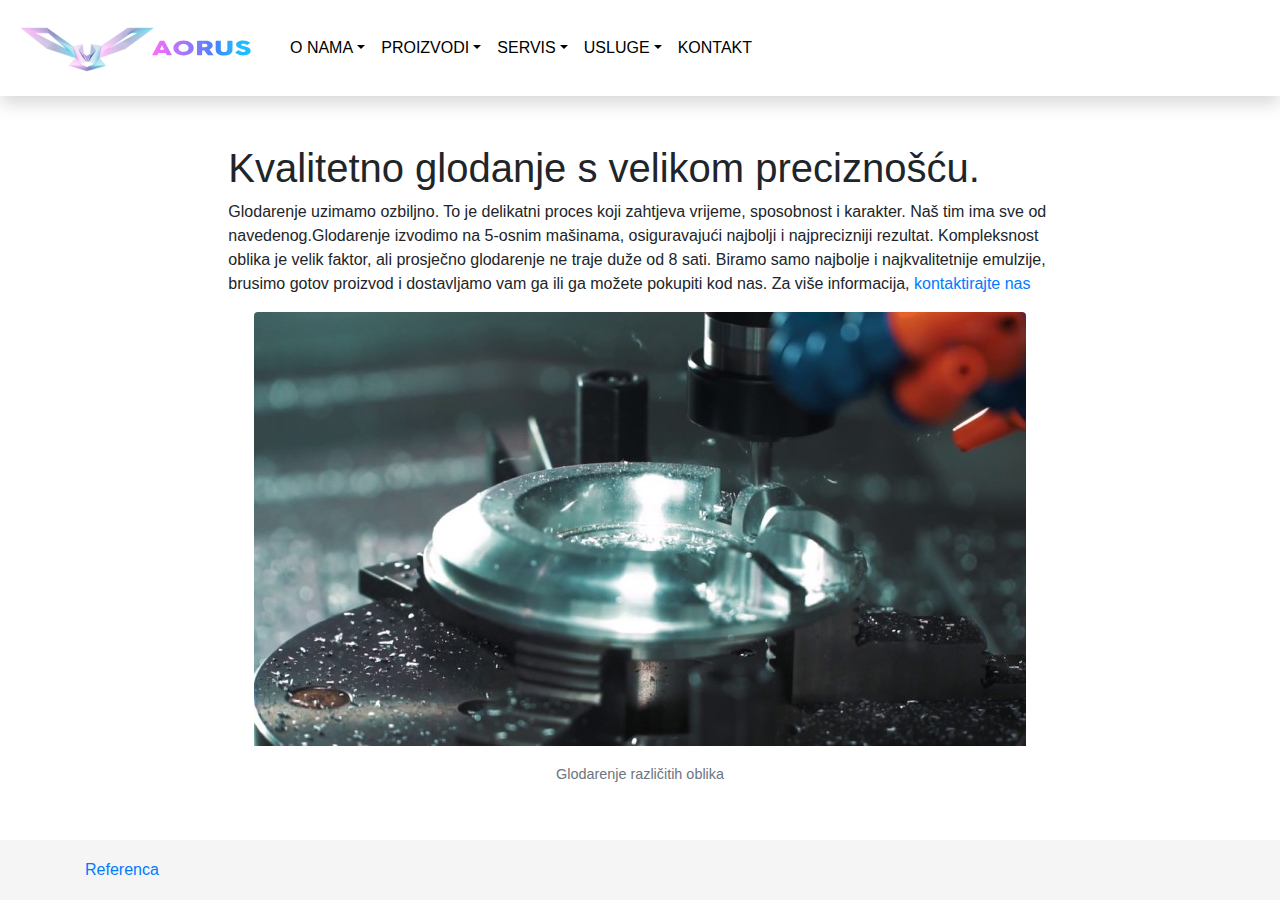
<file: cncglodarenje.html>
<!DOCTYPE html>
<html lang="en">
  <head>
    <meta charset="utf-8">
	<meta http-equiv="X-UA-Compatible" content="IE=edge">
	<meta name="viewport" content="width=device-width, initial-scale=1">
    <title>AORUS</title>
    <!-- Bootstrap -->
	<link href="css/bootstrap-4.3.1.2.css" rel="stylesheet">
	
  </head>
  <body>
  	
  		<nav class="navbar navbar-expand-md navbar-light sticky-top shadow p-3 mb-5 bg-white " >
			<button class="navbar-toggler" data-toggle="collapse" data-target = "#collapse_target">
			<span class ="navbar-toggler-icon"></span>
			</button>
    	<div class="navbar-header" id="hollapse-target">
			<a class= "navbar-brand" href="index.html"><img class="img-fluid" src="aoruslogo.svg" height="250" width ="250" ></a>
		</div>
			<div class = "collapse navbar-collapse" id="collapse_target">
			<ul class="navbar-nav mr-auto">		 	
				<li class="nav-item dropdown">
        			<a class="nav-link dropdown-toggle  " style="color:black" href="#" id="navbarDropdown0" role="button" data-toggle="dropdown" aria-haspopup="true" aria-expanded="false" >O NAMA</a>
        				<div class="dropdown-menu shadow p-3 mb-5 bg-white" aria-labelledby="navbarDropdown">
          					<a class="dropdown-item" href="povijest.html">POVIJEST</a>
          						<div class="dropdown-divider"></div>
          					<a class="dropdown-item" href="tehnologija.html">TEHNOLOGIJA</a>
        				</div>
      			</li>
				<li class="nav-item dropdown">
        			<a class="nav-link dropdown-toggle" href="#" id="navbarDropdown" role="button" data-toggle="dropdown" aria-haspopup="true"  aria-expanded="false" style="color: black">PROIZVODI</a>
        				<div class="dropdown-menu shadow p-3 mb-5 bg-white"  aria-labelledby="navbarDropdown">
          					<a class="dropdown-item " href="sarafi.html">VIJCI</a>
          						<div class="dropdown-divider"></div>
          					<a class="dropdown-item " href="matice.html">MATICE</a>
							
        				</div>
      			</li>
				
				
				
				<li class="nav-item dropdown">
        			<a class="nav-link dropdown-toggle" href="#" id="navbarDropdown2" role="button" data-toggle="dropdown" aria-haspopup="true" aria-expanded="false" style="color: black">SERVIS</a>
        				<div class="dropdown-menu shadow p-3 mb-5 bg-white"  aria-labelledby="navbarDropdown">
          					<a class="dropdown-item " href="dijagnostika.html">DIJAGNOSTIKA</a>
          						<div class="dropdown-divider"></div>
          					<a class="dropdown-item " href="zamjena.html">ZAMJENA</a>
								<div class="dropdown-divider"></div>
							<a class="dropdown-item " href="montaza.html">MONTAŽA</a>
							
        				</div>
      			</li>
				<li class="nav-item dropdown">
        			<a class="nav-link dropdown-toggle" href="#" id="navbarDropdown2" role="button" data-toggle="dropdown" aria-haspopup="true" aria-expanded="false" style="color: black">USLUGE</a>
        				<div class="dropdown-menu shadow p-3 mb-5 bg-white" aria-labelledby="navbarDropdown">
          					<a class="dropdown-item  " href="cncglodarenje.html">CNC GLODANJE</a>
          						<div class="dropdown-divider"></div>
          					<a class="dropdown-item" href="cnctokarenje.html">CNC TOKARENJE</a>													
        				</div>
      			</li>
				<li class="nav-item">
       				 <a class="nav-link" style="color:black" href="kontakt.html">KONTAKT</a>
      			</li>
			</ul>
			</div>
  		</nav>
	  <div class="container col-12 col-xl-8 col-lg-8 ">
		 
			 <h1>Kvalitetno glodanje s velikom preciznošću.</h1>
			 <p>Glodarenje uzimamo ozbiljno. To je delikatni proces koji zahtjeva vrijeme, sposobnost i karakter. Naš tim ima sve od navedenog.Glodarenje izvodimo na 5-osnim mašinama, osiguravajući najbolji i najprecizniji rezultat. Kompleksnost oblika je velik faktor, ali prosječno glodarenje ne traje duže od 8 sati. Biramo samo najbolje i najkvalitetnije emulzije, brusimo gotov proizvod i dostavljamo vam ga ili ga možete pokupiti kod nas. Za više informacija, <a href="kontakt.html"> kontaktirajte nas</a></p>
	 	
		 <figure class="figure mx-auto d-block">
		 <img class="img-fluid figure-img mx-auto d-block rounded" src="aorus_glodarenje.jpg"  style="padding-bottom: 10px"alt="Glodarenje različitih oblika">
			 <figcaption class="figure-caption text-center">Glodarenje različitih oblika</figcaption>
		 </figure>
		 </p>
		 
	 </div>
	<footer class="footer">
      <div class="container">
        <span class="text-muted"><a href="referenca.html">Referenca</a></span>
      </div>
    </footer>
	  
	
	  

	<!-- jQuery (necessary for Bootstrap's JavaScript plugins) --> 
	<script src="js/jquery-3.3.1.min.js"></script>

	<!-- Include all compiled plugins (below), or include individual files as needed -->
	<script src="js/popper.min.js"></script> 
	<script src="js/bootstrap-4.3.1.js"></script>
  </body>
</html>
</file>
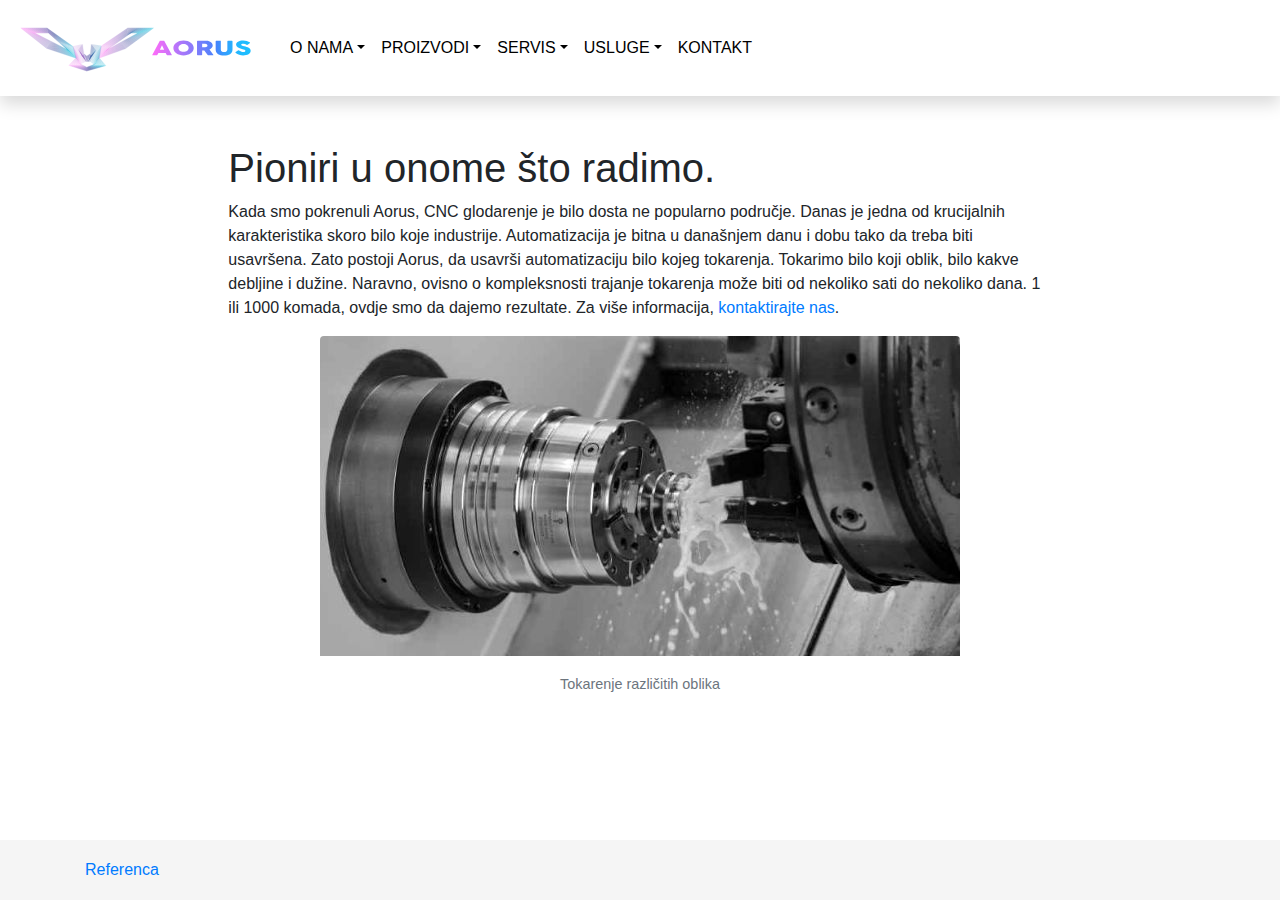
<file: cnctokarenje.html>
<!DOCTYPE html>
<html lang="en">
  <head>
    <meta charset="utf-8">
	<meta http-equiv="X-UA-Compatible" content="IE=edge">
	<meta name="viewport" content="width=device-width, initial-scale=1">
    <title>AORUS</title>
    <!-- Bootstrap -->
	<link href="css/bootstrap-4.3.1.2.css" rel="stylesheet">
	
  </head>
  <body>
  	
  		<nav class="navbar navbar-expand-md navbar-light sticky-top shadow p-3 mb-5 bg-white " >
			<button class="navbar-toggler" data-toggle="collapse" data-target = "#collapse_target">
			<span class ="navbar-toggler-icon"></span>
			</button>
    	<div class="navbar-header" id="hollapse-target">
			<a class= "navbar-brand" href="index.html"><img class="img-fluid" src="aoruslogo.svg" height="250" width ="250" ></a>
		</div>
			<div class = "collapse navbar-collapse" id="collapse_target">
			<ul class="navbar-nav mr-auto">		 	
				<li class="nav-item dropdown">
        			<a class="nav-link dropdown-toggle  " style="color:black" href="#" id="navbarDropdown0" role="button" data-toggle="dropdown" aria-haspopup="true" aria-expanded="false" >O NAMA</a>
        				<div class="dropdown-menu shadow p-3 mb-5 bg-white" aria-labelledby="navbarDropdown">
          					<a class="dropdown-item" href="povijest.html">POVIJEST</a>
          						<div class="dropdown-divider"></div>
          					<a class="dropdown-item" href="tehnologija.html">TEHNOLOGIJA</a>
        				</div>
      			</li>
				<li class="nav-item dropdown">
        			<a class="nav-link dropdown-toggle" href="#" id="navbarDropdown" role="button" data-toggle="dropdown" aria-haspopup="true"  aria-expanded="false" style="color: black">PROIZVODI</a>
        				<div class="dropdown-menu shadow p-3 mb-5 bg-white"  aria-labelledby="navbarDropdown">
          					<a class="dropdown-item " href="sarafi.html">VIJCI</a>
          						<div class="dropdown-divider"></div>
          					<a class="dropdown-item " href="matice.html">MATICE</a>
							
        				</div>
      			</li>
				
				
				
				<li class="nav-item dropdown">
        			<a class="nav-link dropdown-toggle" href="#" id="navbarDropdown2" role="button" data-toggle="dropdown" aria-haspopup="true" aria-expanded="false" style="color: black">SERVIS</a>
        				<div class="dropdown-menu shadow p-3 mb-5 bg-white"  aria-labelledby="navbarDropdown">
          					<a class="dropdown-item " href="dijagnostika.html">DIJAGNOSTIKA</a>
          						<div class="dropdown-divider"></div>
          					<a class="dropdown-item " href="zamjena.html">ZAMJENA</a>
								<div class="dropdown-divider"></div>
							<a class="dropdown-item " href="montaza.html">MONTAŽA</a>
							
        				</div>
      			</li>
				<li class="nav-item dropdown">
        			<a class="nav-link dropdown-toggle" href="#" id="navbarDropdown2" role="button" data-toggle="dropdown" aria-haspopup="true" aria-expanded="false" style="color: black">USLUGE</a>
        				<div class="dropdown-menu shadow p-3 mb-5 bg-white" aria-labelledby="navbarDropdown">
          					<a class="dropdown-item  " href="cncglodarenje.html">CNC GLODARENJE</a>
          						<div class="dropdown-divider"></div>
          					<a class="dropdown-item" href="cnctokarenje.html">CNC TOKARENJE</a>													
        				</div>
      			</li>
				<li class="nav-item">
       				 <a class="nav-link" style="color:black" href="kontakt.html">KONTAKT</a>
      			</li>
			</ul>
			</div>
  		</nav>
	  <div class="container col-12 col-xl-8 col-lg-8 ">
		 
			 <h1>Pioniri u onome što radimo.</h1>
			 <p>Kada smo pokrenuli Aorus, CNC glodarenje je bilo dosta ne popularno područje. Danas je jedna od krucijalnih karakteristika skoro bilo koje industrije. Automatizacija je bitna u današnjem danu i dobu tako da treba biti usavršena. Zato postoji Aorus, da usavrši automatizaciju bilo kojeg tokarenja. Tokarimo bilo koji oblik, bilo kakve debljine i dužine. Naravno, ovisno o kompleksnosti trajanje tokarenja može biti od nekoliko sati do nekoliko dana. 1 ili 1000 komada, ovdje smo da dajemo rezultate. Za više informacija, <a href="kontakt.html"> kontaktirajte nas</a>.</p>
	 	
		 <figure class="figure mx-auto d-block">
		 <img class="img-fluid figure-img mx-auto d-block rounded" src="aorus_tokarenje.jpg"  style="padding-bottom: 10px"alt="Tokarenje različitih oblika">
			 <figcaption class="figure-caption text-center">Tokarenje različitih oblika</figcaption>
		 </figure>
		 </p>
		 
	 </div>
	<footer class="footer">
      <div class="container">
        <span class="text-muted"><a href="referenca.html">Referenca</a></span>
      </div>
    </footer>
	  
	
	  

	<!-- jQuery (necessary for Bootstrap's JavaScript plugins) --> 
	<script src="js/jquery-3.3.1.min.js"></script>

	<!-- Include all compiled plugins (below), or include individual files as needed -->
	<script src="js/popper.min.js"></script> 
	<script src="js/bootstrap-4.3.1.js"></script>
  </body>
</html>
</file>
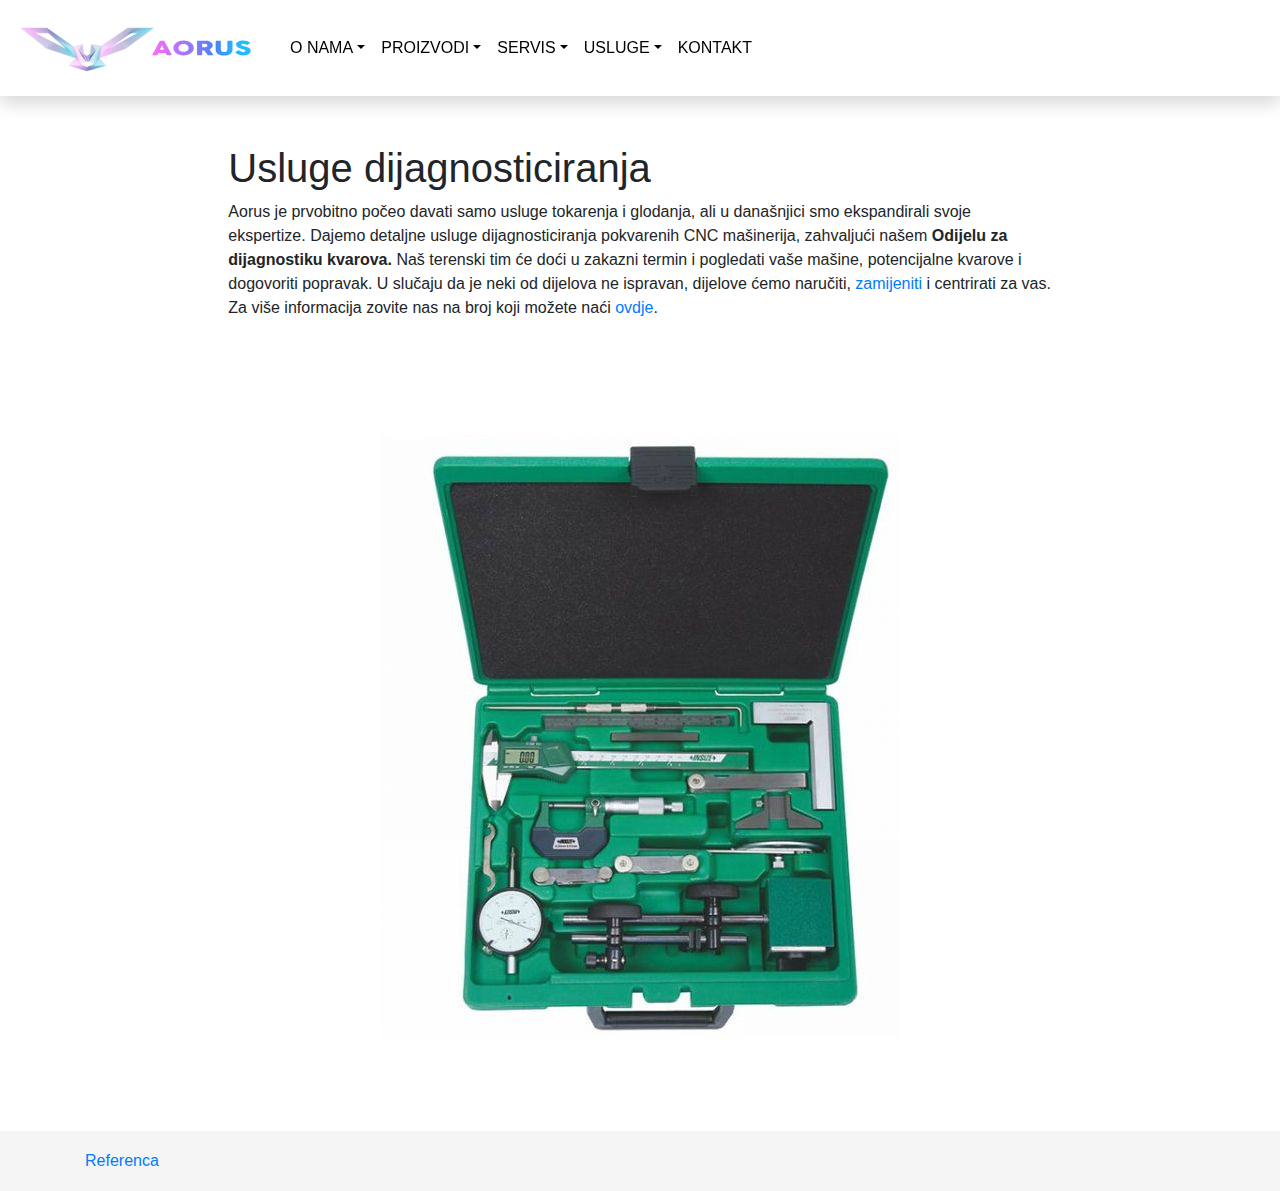
<file: dijagnostika.html>
<!DOCTYPE html>
<html lang="en">
  <head>
    <meta charset="utf-8">
	<meta http-equiv="X-UA-Compatible" content="IE=edge">
	<meta name="viewport" content="width=device-width, initial-scale=1">
    <title>AORUS</title>
    <!-- Bootstrap -->
	<link href="css/bootstrap-4.3.1.2.css" rel="stylesheet">
	
  </head>
  <body>
  	
  		<nav class="navbar navbar-expand-md navbar-light sticky-top shadow p-3 mb-5 bg-white " >
			<button class="navbar-toggler" data-toggle="collapse" data-target = "#collapse_target">
			<span class ="navbar-toggler-icon"></span>
			</button>
    	<div class="navbar-header" id="hollapse-target">
			<a class= "navbar-brand" href="index.html"><img class="img-fluid" src="aoruslogo.svg" height="250" width ="250" ></a>
		</div>
			<div class = "collapse navbar-collapse" id="collapse_target">
			<ul class="navbar-nav mr-auto">		 	
				<li class="nav-item dropdown">
        			<a class="nav-link dropdown-toggle  " style="color:black" href="#" id="navbarDropdown0" role="button" data-toggle="dropdown" aria-haspopup="true" aria-expanded="false" >O NAMA</a>
        				<div class="dropdown-menu shadow p-3 mb-5 bg-white" aria-labelledby="navbarDropdown">
          					<a class="dropdown-item" href="povijest.html">POVIJEST</a>
          						<div class="dropdown-divider"></div>
          					<a class="dropdown-item" href="tehnologija.html">TEHNOLOGIJA</a>
        				</div>
      			</li>
				<li class="nav-item dropdown">
        			<a class="nav-link dropdown-toggle" href="#" id="navbarDropdown" role="button" data-toggle="dropdown" aria-haspopup="true"  aria-expanded="false" style="color: black">PROIZVODI</a>
        				<div class="dropdown-menu shadow p-3 mb-5 bg-white"  aria-labelledby="navbarDropdown">
          					<a class="dropdown-item " href="sarafi.html">VIJCI</a>
          						<div class="dropdown-divider"></div>
          					<a class="dropdown-item " href="matice.html">MATICE</a>
							
        				</div>
      			</li>
				
				
				
				<li class="nav-item dropdown">
        			<a class="nav-link dropdown-toggle" href="#" id="navbarDropdown2" role="button" data-toggle="dropdown" aria-haspopup="true" aria-expanded="false" style="color: black">SERVIS</a>
        				<div class="dropdown-menu shadow p-3 mb-5 bg-white"  aria-labelledby="navbarDropdown">
          					<a class="dropdown-item " href="dijagnostika.html">DIJAGNOSTIKA</a>
          						<div class="dropdown-divider"></div>
          					<a class="dropdown-item " href="zamjena.html">ZAMJENA</a>
								<div class="dropdown-divider"></div>
							<a class="dropdown-item " href="montaza.html">MONTAŽA</a>
							
        				</div>
      			</li>
				<li class="nav-item dropdown">
        			<a class="nav-link dropdown-toggle" href="#" id="navbarDropdown2" role="button" data-toggle="dropdown" aria-haspopup="true" aria-expanded="false" style="color: black">USLUGE</a>
        				<div class="dropdown-menu shadow p-3 mb-5 bg-white" aria-labelledby="navbarDropdown">
          					<a class="dropdown-item  " href="cncglodarenje.html">CNC GLODANJE</a>
          						<div class="dropdown-divider"></div>
          					<a class="dropdown-item" href="cnctokarenje.html">CNC TOKARENJE</a>													
        				</div>
      			</li>
				<li class="nav-item">
       				 <a class="nav-link" style="color:black" href="kontakt.html">KONTAKT</a>
      			</li>
			</ul>
			</div>
  		</nav>
	  <div class="container col-12 col-xl-8 col-lg-8 ">
		 
			 <h1>Usluge dijagnosticiranja</h1>
			 <p>Aorus je prvobitno počeo davati samo usluge tokarenja i glodanja, ali u današnjici smo ekspandirali svoje ekspertize. Dajemo detaljne usluge dijagnosticiranja pokvarenih CNC mašinerija, zahvaljući našem <strong>Odijelu za dijagnostiku kvarova.</strong> Naš terenski tim će doći u zakazni termin i pogledati vaše mašine, potencijalne kvarove i dogovoriti popravak. U slučaju da je neki od dijelova ne ispravan, dijelove ćemo naručiti, <a href="zamjena.html">zamijeniti</a> i centrirati za vas. Za više informacija zovite nas na broj koji možete naći <a href="kontakt.html">ovdje</a>. </p>
	 	
		 <figure class="figure mx-auto d-block">
		 <img class="img-fluid figure-img mx-auto d-block rounded" src="aorus_mjerenje.jpg"  style="padding-bottom: 10px"alt="Mjerenje Emulzije">
			 <figcaption class="figure-caption text-center">Alat za mjerenje emulzije</figcaption>
		 </figure>
		 </p>
		 
	 </div>
	<footer class="footer">
      <div class="container">
        <span class="text-muted"><a href="referenca.html">Referenca</a></span>
      </div>
    </footer>
	  

	<!-- jQuery (necessary for Bootstrap's JavaScript plugins) --> 
	<script src="js/jquery-3.3.1.min.js"></script>

	<!-- Include all compiled plugins (below), or include individual files as needed -->
	<script src="js/popper.min.js"></script> 
	<script src="js/bootstrap-4.3.1.js"></script>
  </body>
</html>
</file>
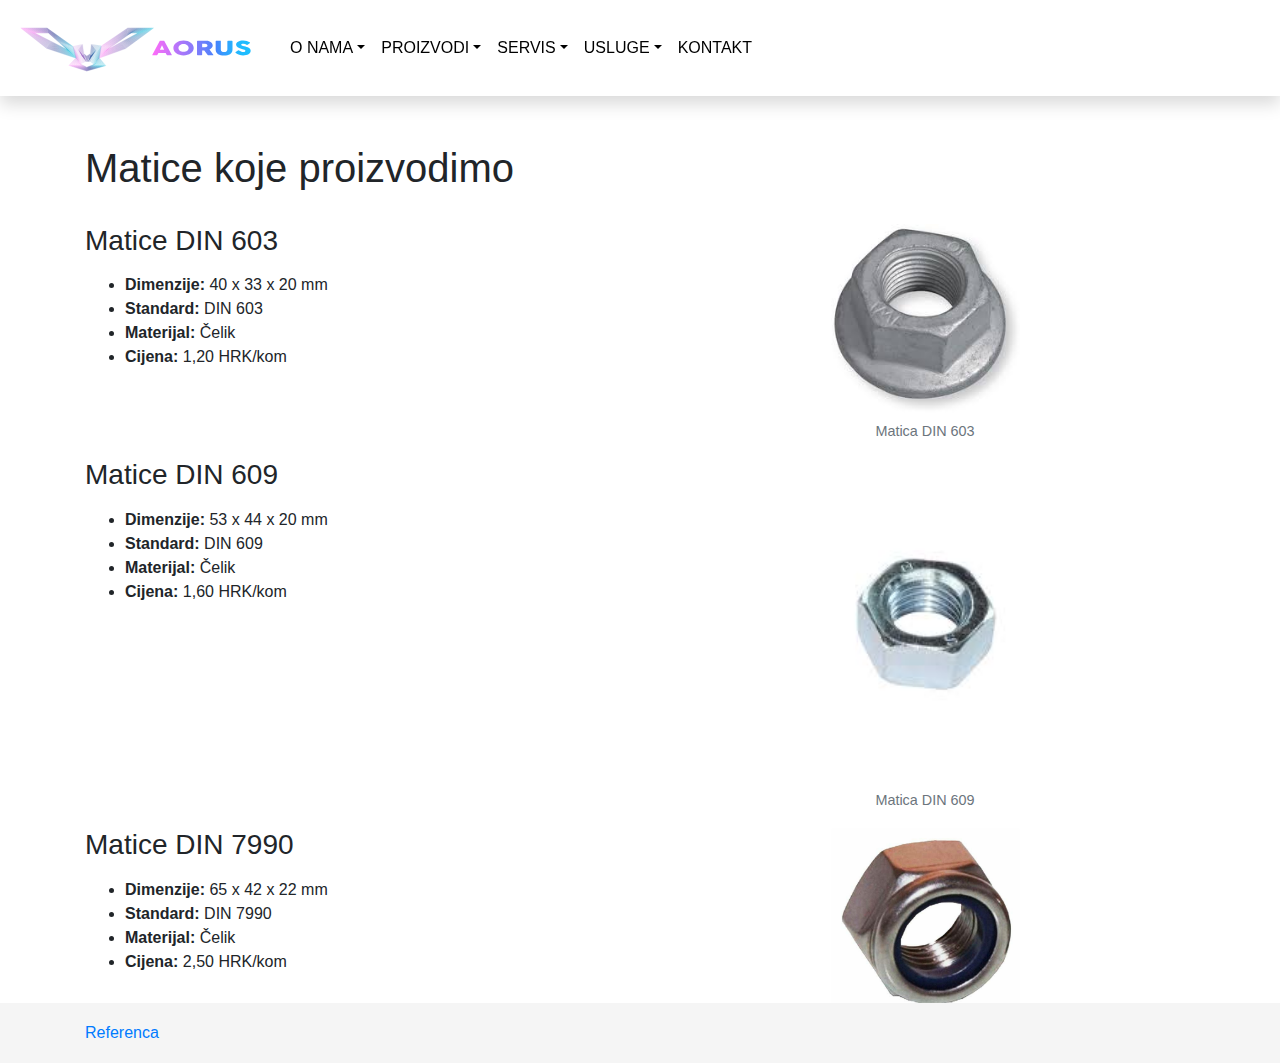
<file: matice.html>
<!DOCTYPE html>
<html lang="en">
  <head>
    <meta charset="utf-8">
	<meta http-equiv="X-UA-Compatible" content="IE=edge">
	<meta name="viewport" content="width=device-width, initial-scale=1">
    <title>AORUS</title>
    <!-- Bootstrap -->
	<link href="css/bootstrap-4.3.1.2.css" rel="stylesheet">
	
  </head>
  <body>
  	
  		<nav class="navbar navbar-expand-md navbar-light sticky-top shadow p-3 mb-5 bg-white " >
			<button class="navbar-toggler" data-toggle="collapse" data-target = "#collapse_target">
			<span class ="navbar-toggler-icon"></span>
			</button>
    	<div class="navbar-header" id="hollapse-target">
			<a class= "navbar-brand" href="index.html"><img class="img-fluid" src="aoruslogo.svg" height="250" width ="250" ></a>
		</div>
			<div class = "collapse navbar-collapse" id="collapse_target">
			<ul class="navbar-nav mr-auto">		 	
				<li class="nav-item dropdown">
        			<a class="nav-link dropdown-toggle  " style="color:black" href="#" id="navbarDropdown0" role="button" data-toggle="dropdown" aria-haspopup="true" aria-expanded="false" >O NAMA</a>
        				<div class="dropdown-menu shadow p-3 mb-5 bg-white" aria-labelledby="navbarDropdown">
          					<a class="dropdown-item" href="povijest.html">POVIJEST</a>
          						<div class="dropdown-divider"></div>
          					<a class="dropdown-item" href="tehnologija.html">TEHNOLOGIJA</a>
        				</div>
      			</li>
				<li class="nav-item dropdown">
        			<a class="nav-link dropdown-toggle" href="#" id="navbarDropdown" role="button" data-toggle="dropdown" aria-haspopup="true"  aria-expanded="false" style="color: black">PROIZVODI</a>
        				<div class="dropdown-menu shadow p-3 mb-5 bg-white"  aria-labelledby="navbarDropdown">
          					<a class="dropdown-item " href="sarafi.html">VIJCI</a>
          						<div class="dropdown-divider"></div>
          					<a class="dropdown-item " href="matice.html">MATICE</a>
							
        				</div>
      			</li>
				
				
				
				<li class="nav-item dropdown">
        			<a class="nav-link dropdown-toggle" href="#" id="navbarDropdown2" role="button" data-toggle="dropdown" aria-haspopup="true" aria-expanded="false" style="color: black">SERVIS</a>
        				<div class="dropdown-menu shadow p-3 mb-5 bg-white"  aria-labelledby="navbarDropdown">
          					<a class="dropdown-item " href="dijagnostika.html">DIJAGNOSTIKA</a>
          						<div class="dropdown-divider"></div>
          					<a class="dropdown-item " href="zamjena.html">ZAMJENA</a>
								<div class="dropdown-divider"></div>
							<a class="dropdown-item " href="montaza.html">MONTAŽA</a>
							
        				</div>
      			</li>
				<li class="nav-item dropdown">
        			<a class="nav-link dropdown-toggle" href="#" id="navbarDropdown2" role="button" data-toggle="dropdown" aria-haspopup="true" aria-expanded="false" style="color: black">USLUGE</a>
        				<div class="dropdown-menu shadow p-3 mb-5 bg-white" aria-labelledby="navbarDropdown">
          					<a class="dropdown-item  " href="cncglodarenje.html">CNC GLODANJE</a>
          						<div class="dropdown-divider"></div>
          					<a class="dropdown-item" href="cnctokarenje.html">CNC TOKARENJE</a>													
        				</div>
      			</li>
				<li class="nav-item">
       				 <a class="nav-link" style="color:black" href="kontakt.html">KONTAKT</a>
      			</li>
			</ul>
			</div>
  		</nav>	
	  <div class="container-md ">
		<div class="container"><h1>Matice koje proizvodimo</h1><br></div>
		<div class="container">
			<div class="row">
			<div class="col-8 col-xl-6 col-lg-6">
				<h3>Matice DIN 603</h3>
				<p><ul>
				<li><strong>Dimenzije:</strong> 40 x 33 x 20 mm </li>
				<li><strong>Standard:</strong> DIN 603</li>
				<li><strong>Materijal:</strong> Čelik</li>
				<li><strong>Cijena:</strong> 1,20 HRK/kom</li>
				</ul></p>
				</div>
			<div class="col-4 col-xl-6 col-lg-6">
				<figure class="figure mx-auto d-block">
		 <img class="img-fluid figure-img mx-auto d-block rounded" style="width:35%" src="aorus_matica_din_603.jpg"  style="padding-bottom: 10px"alt="5-osna mašina">
	     <figcaption class="figure-caption text-center">Matica DIN 603</figcaption></div>
			
			</div>
		</div>
			
			<div class="container">
			<div class="row">
			<div class="col-8 col-xl-6 col-lg-6">
				<h3>Matice DIN 609</h3>
				<p><ul>
				<li><strong>Dimenzije:</strong> 53 x 44 x 20 mm </li>
				<li><strong>Standard:</strong> DIN 609</li>
				<li><strong>Materijal:</strong> Čelik</li>
				<li><strong>Cijena:</strong> 1,60 HRK/kom</li>
				</ul></p>
				</div>
			<div class="col-4 col-xl-6 col-lg-6">
				<figure class="figure mx-auto d-block">
		 <img class="img-fluid figure-img mx-auto d-block rounded" src="aorus_matica_din_609.jpg" style="width:60%" style="padding-bottom: 10px"alt="5-osna mašina">
	     <figcaption class="figure-caption text-center">Matica DIN 609</figcaption></div>
			
			</div>
		</div>
			<div class="container">
			<div class="row">
			<div class="col-8 col-xl-6 col-lg-6">
				<h3>Matice DIN 7990</h3>
				<p><ul>
				<li><strong>Dimenzije:</strong> 65 x 42 x 22 mm </li>
				<li><strong>Standard:</strong> DIN 7990</li>
				<li><strong>Materijal:</strong> Čelik</li>
				<li><strong>Cijena:</strong> 2,50 HRK/kom</li>
				</ul></p>
				</div>
			<div class="col-4 col-xl-6 col-lg-6">
				<figure class="figure mx-auto d-block">
		 <img class="img-fluid figure-img mx-auto d-block rounded" src="aorus_matica_din_7990.jpg" style="width:35%" style="padding-bottom: 10px"alt="Emulzija">
	     <figcaption class="figure-caption text-center">Matica DIN 7990</figcaption></div>
			
			</div>
		</div>
		</div>
	
	  <footer class="footer">
      <div class="container">
        <span class="text-muted"><a href="referenca.html">Referenca</a></span>
      </div>
    </footer>
	  

	<!-- jQuery (necessary for Bootstrap's JavaScript plugins) --> 
	<script src="js/jquery-3.3.1.min.js"></script>

	<!-- Include all compiled plugins (below), or include individual files as needed -->
	<script src="js/popper.min.js"></script> 
	<script src="js/bootstrap-4.3.1.js"></script>
  </body>
</html>
</file>
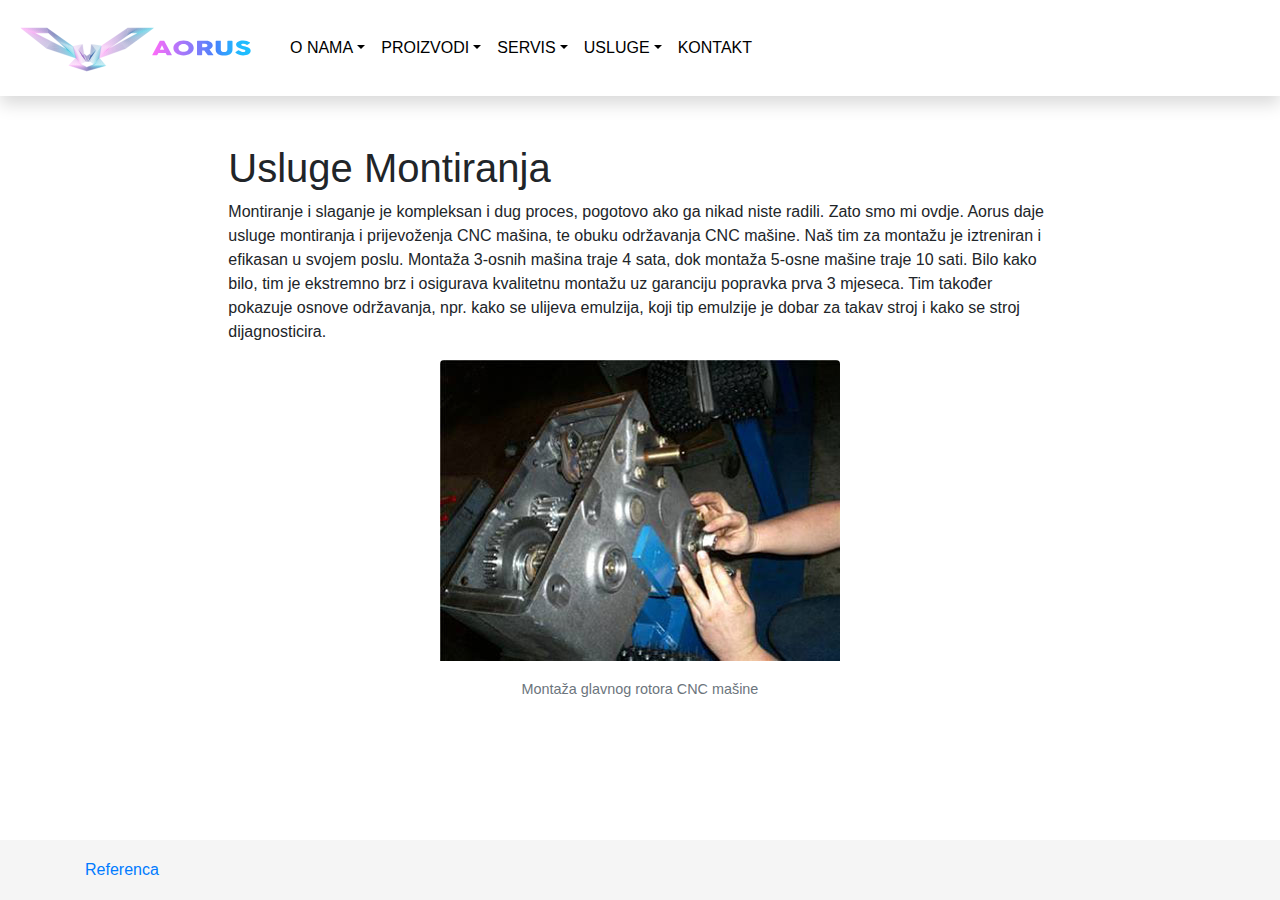
<file: montaza.html>
<!DOCTYPE html>
<html lang="en">
  <head>
    <meta charset="utf-8">
	<meta http-equiv="X-UA-Compatible" content="IE=edge">
	<meta name="viewport" content="width=device-width, initial-scale=1">
    <title>AORUS</title>
    <!-- Bootstrap -->
	<link href="css/bootstrap-4.3.1.2.css" rel="stylesheet">
	
  </head>
  <body>
  	
  		<nav class="navbar navbar-expand-md navbar-light sticky-top shadow p-3 mb-5 bg-white " >
			<button class="navbar-toggler" data-toggle="collapse" data-target = "#collapse_target">
			<span class ="navbar-toggler-icon"></span>
			</button>
    	<div class="navbar-header" id="hollapse-target">
			<a class= "navbar-brand" href="index.html"><img class="img-fluid" src="aoruslogo.svg" height="250" width ="250" ></a>
		</div>
			<div class = "collapse navbar-collapse" id="collapse_target">
			<ul class="navbar-nav mr-auto">		 	
				<li class="nav-item dropdown">
        			<a class="nav-link dropdown-toggle  " style="color:black" href="#" id="navbarDropdown0" role="button" data-toggle="dropdown" aria-haspopup="true" aria-expanded="false" >O NAMA</a>
        				<div class="dropdown-menu shadow p-3 mb-5 bg-white" aria-labelledby="navbarDropdown">
          					<a class="dropdown-item" href="povijest.html">POVIJEST</a>
          						<div class="dropdown-divider"></div>
          					<a class="dropdown-item" href="tehnologija.html">TEHNOLOGIJA</a>
        				</div>
      			</li>
				<li class="nav-item dropdown">
        			<a class="nav-link dropdown-toggle" href="#" id="navbarDropdown" role="button" data-toggle="dropdown" aria-haspopup="true"  aria-expanded="false" style="color: black">PROIZVODI</a>
        				<div class="dropdown-menu shadow p-3 mb-5 bg-white"  aria-labelledby="navbarDropdown">
          					<a class="dropdown-item " href="sarafi.html">VIJCI</a>
          						<div class="dropdown-divider"></div>
          					<a class="dropdown-item " href="matice.html">MATICE</a>
							
        				</div>
      			</li>
				
				
				
				<li class="nav-item dropdown">
        			<a class="nav-link dropdown-toggle" href="#" id="navbarDropdown2" role="button" data-toggle="dropdown" aria-haspopup="true" aria-expanded="false" style="color: black">SERVIS</a>
        				<div class="dropdown-menu shadow p-3 mb-5 bg-white"  aria-labelledby="navbarDropdown">
          					<a class="dropdown-item " href="dijagnostika.html">DIJAGNOSTIKA</a>
          						<div class="dropdown-divider"></div>
          					<a class="dropdown-item " href="zamjena.html">ZAMJENA</a>
								<div class="dropdown-divider"></div>
							<a class="dropdown-item " href="montaza.html">MONTAŽA</a>
							
        				</div>
      			</li>
				<li class="nav-item dropdown">
        			<a class="nav-link dropdown-toggle" href="#" id="navbarDropdown2" role="button" data-toggle="dropdown" aria-haspopup="true" aria-expanded="false" style="color: black">USLUGE</a>
        				<div class="dropdown-menu shadow p-3 mb-5 bg-white" aria-labelledby="navbarDropdown">
          					<a class="dropdown-item  " href="cncglodarenje.html">CNC GLODANJE</a>
          						<div class="dropdown-divider"></div>
          					<a class="dropdown-item" href="cnctokarenje.html">CNC TOKARENJE</a>													
        				</div>
      			</li>
				<li class="nav-item">
       				 <a class="nav-link" style="color:black" href="kontakt.html">KONTAKT</a>
      			</li>
			</ul>
			</div>
  		</nav>
	  <div class="container col-12 col-xl-8 col-lg-8 ">
		 
			 <h1>Usluge Montiranja</h1>
			 <p>Montiranje i slaganje je kompleksan i dug proces, pogotovo ako ga nikad niste radili. Zato smo mi ovdje. Aorus daje usluge montiranja i prijevoženja CNC mašina, te obuku održavanja CNC mašine. Naš tim za montažu je iztreniran i efikasan u svojem poslu. Montaža 3-osnih mašina traje 4 sata, dok  montaža 5-osne mašine traje 10 sati. Bilo kako bilo, tim je ekstremno brz i osigurava kvalitetnu montažu uz garanciju popravka prva 3 mjeseca. Tim također pokazuje osnove održavanja, npr. kako se ulijeva emulzija, koji tip emulzije je dobar za takav stroj i kako se stroj dijagnosticira. </p>
	 	
		 <figure class="figure mx-auto d-block">
		 <img class="img-fluid figure-img mx-auto d-block rounded" src="aorus_montaža.jpg"  style="padding-bottom: 10px"alt="Montaža ">
			 <figcaption class="figure-caption text-center">Montaža glavnog rotora CNC mašine</figcaption>
		 </figure>
		 </p>
		 
	 </div>
	<footer class="footer">
      <div class="container">
        <span class="text-muted"><a href="referenca.html">Referenca</a></span>
      </div>
    </footer>
	  
	  

	<!-- jQuery (necessary for Bootstrap's JavaScript plugins) --> 
	<script src="js/jquery-3.3.1.min.js"></script>

	<!-- Include all compiled plugins (below), or include individual files as needed -->
	<script src="js/popper.min.js"></script> 
	<script src="js/bootstrap-4.3.1.js"></script>
  </body>
</html>
</file>
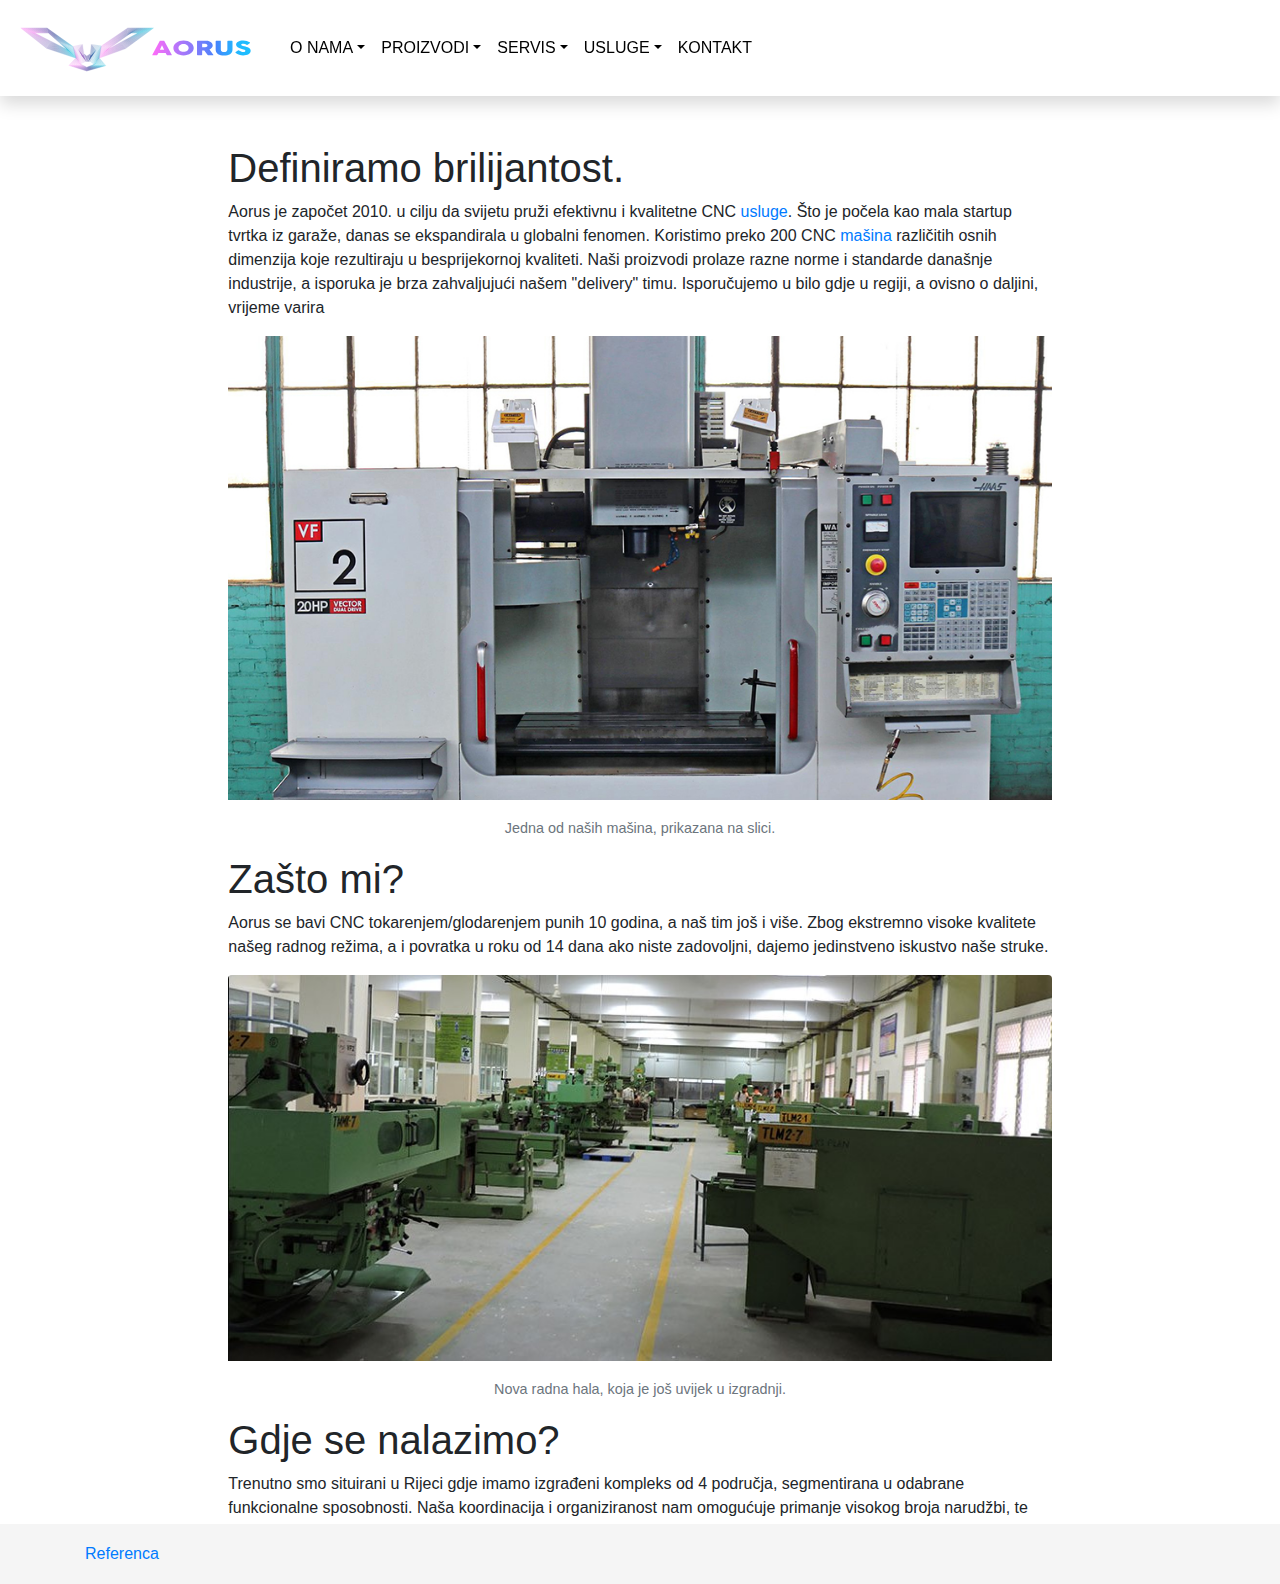
<file: povijest.html>
<!DOCTYPE html>
<html lang="en">
  <head>
    <meta charset="utf-8">
	<meta http-equiv="X-UA-Compatible" content="IE=edge">
	<meta name="viewport" content="width=device-width, initial-scale=1">
    <title>AORUS</title>
    <!-- Bootstrap -->
	<link href="css/bootstrap-4.3.1.2.css" rel="stylesheet">
	
  </head>
  <body>
  	
  		<nav class="navbar navbar-expand-md navbar-light sticky-top shadow p-3 mb-5 bg-white " >
			<button class="navbar-toggler" data-toggle="collapse" data-target = "#collapse_target">
			<span class ="navbar-toggler-icon"></span>
			</button>
    	<div class="navbar-header" id="hollapse-target">
			<a class= "navbar-brand" href="index.html"><img class="img-fluid" src="aoruslogo.svg" height="250" width ="250" ></a>
		</div>
			<div class = "collapse navbar-collapse" id="collapse_target">
			<ul class="navbar-nav mr-auto">		 	
				<li class="nav-item dropdown">
        			<a class="nav-link dropdown-toggle  " style="color:black" href="#" id="navbarDropdown0" role="button" data-toggle="dropdown" aria-haspopup="true" aria-expanded="false" >O NAMA</a>
        				<div class="dropdown-menu shadow p-3 mb-5 bg-white" aria-labelledby="navbarDropdown">
          					<a class="dropdown-item" href="povijest.html">POVIJEST</a>
          						<div class="dropdown-divider"></div>
          					<a class="dropdown-item" href="tehnologija.html">TEHNOLOGIJA</a>
        				</div>
      			</li>
				<li class="nav-item dropdown">
        			<a class="nav-link dropdown-toggle" href="#" id="navbarDropdown" role="button" data-toggle="dropdown" aria-haspopup="true"  aria-expanded="false" style="color: black">PROIZVODI</a>
        				<div class="dropdown-menu shadow p-3 mb-5 bg-white"  aria-labelledby="navbarDropdown">
          					<a class="dropdown-item " href="sarafi.html">VIJCI</a>
          						<div class="dropdown-divider"></div>
          					<a class="dropdown-item " href="matice.html">MATICE</a>
							
        				</div>
      			</li>
				
				
				
				<li class="nav-item dropdown">
        			<a class="nav-link dropdown-toggle" href="#" id="navbarDropdown2" role="button" data-toggle="dropdown" aria-haspopup="true" aria-expanded="false" style="color: black">SERVIS</a>
        				<div class="dropdown-menu shadow p-3 mb-5 bg-white"  aria-labelledby="navbarDropdown">
          					<a class="dropdown-item " href="dijagnostika.html">DIJAGNOSTIKA</a>
          						<div class="dropdown-divider"></div>
          					<a class="dropdown-item " href="zamjena.html">ZAMJENA</a>
								<div class="dropdown-divider"></div>
							<a class="dropdown-item " href="montaza.html">MONTAŽA</a>
							
        				</div>
      			</li>
				<li class="nav-item dropdown">
        			<a class="nav-link dropdown-toggle" href="#" id="navbarDropdown2" role="button" data-toggle="dropdown" aria-haspopup="true" aria-expanded="false" style="color: black">USLUGE</a>
        				<div class="dropdown-menu shadow p-3 mb-5 bg-white" aria-labelledby="navbarDropdown">
          					<a class="dropdown-item  " href="cncglodarenje.html">CNC GLODANJE</a>
          						<div class="dropdown-divider"></div>
          					<a class="dropdown-item" href="cnctokarenje.html">CNC TOKARENJE</a>													
        				</div>
      			</li>
				<li class="nav-item">
       				 <a class="nav-link" style="color:black" href="kontakt.html">KONTAKT</a>
      			</li>
			</ul>
			</div>
  		</nav>
	  
	 <div class="container col-12 col-xl-8 col-lg-8 ">
		 
			 <h1>Definiramo brilijantost.</h1>
			 <p>Aorus je započet 2010. u cilju da svijetu pruži efektivnu i kvalitetne CNC <a href="cncglodarenje.html">usluge</a>. Što je počela kao mala startup tvrtka iz garaže, danas se ekspandirala u globalni fenomen. Koristimo preko 200 CNC <a href="tehnologija.html">mašina</a> različitih osnih dimenzija koje rezultiraju u besprijekornoj kvaliteti. Naši proizvodi prolaze razne norme i standarde današnje industrije, a isporuka je brza zahvaljujući našem "delivery" timu. Isporučujemo u bilo gdje u regiji, a ovisno o daljini, vrijeme varira  </p>
	 	
		 <figure class="figure mx-auto d-block">
		 <img class="img-fluid figure-img mx-auto d-block rounded" src="cncvertical.jpg"  style="padding-bottom: 10px"alt="Jedna od naših mašina">
			 <figcaption class="figure-caption text-center">Jedna od naših mašina, prikazana na slici.</figcaption>
		 </figure>
		 <h1>Zašto mi?</h1>
		 <p>Aorus se bavi CNC tokarenjem/glodarenjem punih 10 godina, a naš tim još i više. Zbog ekstremno visoke kvalitete našeg radnog režima, a i povratka u roku od 14 dana ako niste zadovoljni, dajemo jedinstveno iskustvo naše struke. </p>
		 <figure class="figure mx-auto d-block">
		 <img class="img-fluid figure-img mx-auto d-block rounded" src="aorus_hala.jpg"  style="padding-bottom: 10px"alt="Jedna od naših hala">
	     <figcaption class="figure-caption text-center">Nova radna hala, koja je još uvijek u izgradnji.</figcaption>
		 </figure>
		 <h1>Gdje se nalazimo?</h1>
		 <p>Trenutno smo situirani u Rijeci gdje imamo izgrađeni kompleks od 4 područja, segmentirana u odabrane funkcionalne sposobnosti. Naša koordinacija i organiziranost nam omogućuje primanje visokog broja narudžbi, te prosječno vrijeme izvršavanja narudžbe iznosi oko 12 do 18 sati, međutim to varira o kompleksnosti narudžbe. Za više informacija odite pod <a href="kontakt.html">kontakt</a> </p>
		 
	 </div>
	  <footer class="footer">
      <div class="container">
        <span class="text-muted"><a href="referenca.html">Referenca</a></span>
      </div>
    </footer>
	  
		  
	
	  

	<!-- jQuery (necessary for Bootstrap's JavaScript plugins) --> 
	<script src="js/jquery-3.3.1.min.js"></script>

	<!-- Include all compiled plugins (below), or include individual files as needed -->
	<script src="js/popper.min.js"></script> 
	<script src="js/bootstrap-4.3.1.js"></script>
  </body>
</html>
</file>
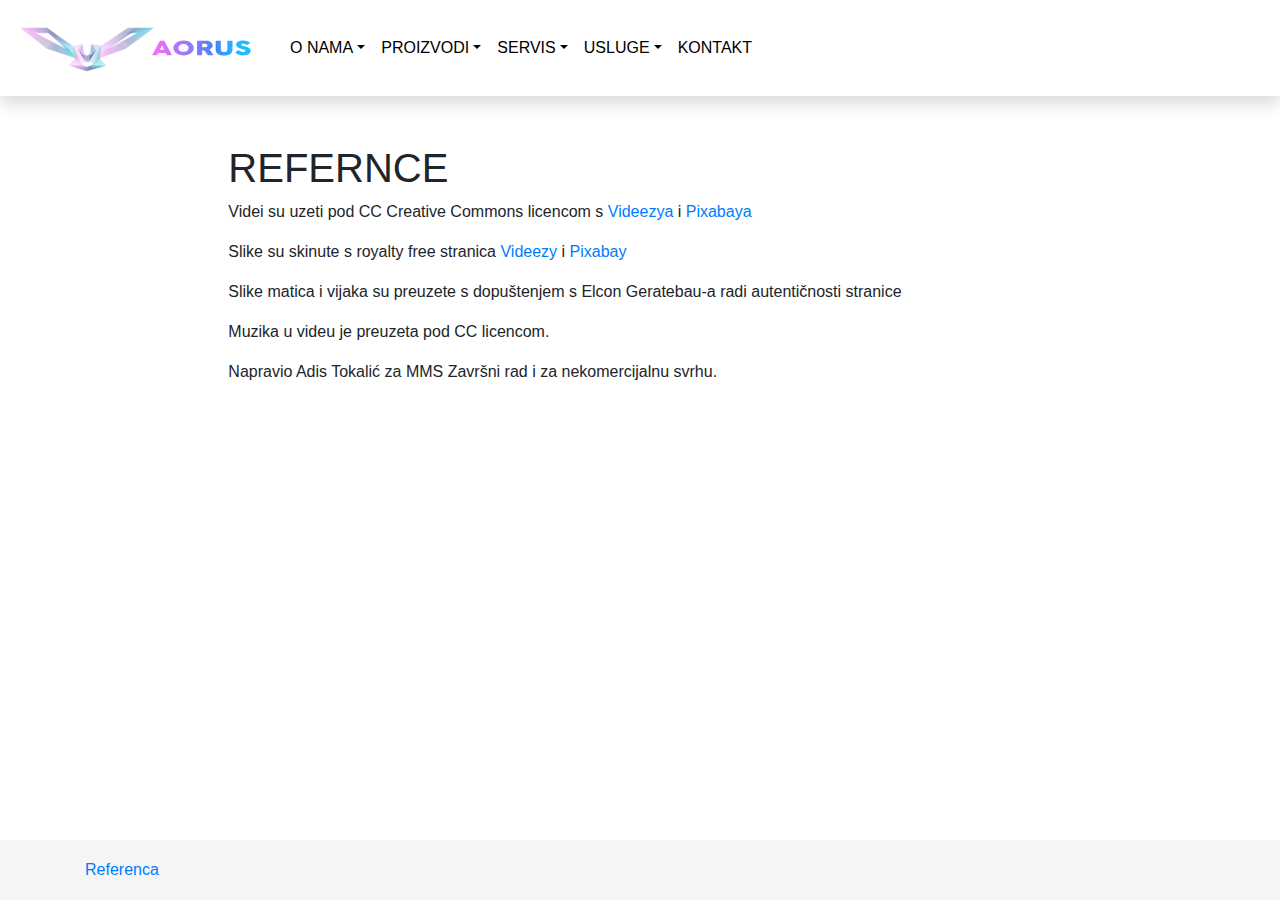
<file: referenca.html>
<!DOCTYPE html>
<html lang="en">
  <head>
    <meta charset="utf-8">
	<meta http-equiv="X-UA-Compatible" content="IE=edge">
	<meta name="viewport" content="width=device-width, initial-scale=1">
    <title>AORUS</title>
    <!-- Bootstrap -->
	<link href="css/bootstrap-4.3.1.2.css" rel="stylesheet">
	
  </head>
  <body>
  	
  		<nav class="navbar navbar-expand-md navbar-light sticky-top shadow p-3 mb-5 bg-white " >
			<button class="navbar-toggler" data-toggle="collapse" data-target = "#collapse_target">
			<span class ="navbar-toggler-icon"></span>
			</button>
    	<div class="navbar-header" id="hollapse-target">
			<a class= "navbar-brand" href="index.html"><img class="img-fluid" src="aoruslogo.svg" height="250" width ="250" ></a>
		</div>
			<div class = "collapse navbar-collapse" id="collapse_target">
			<ul class="navbar-nav mr-auto">		 	
				<li class="nav-item dropdown">
        			<a class="nav-link dropdown-toggle  " style="color:black" href="#" id="navbarDropdown0" role="button" data-toggle="dropdown" aria-haspopup="true" aria-expanded="false" >O NAMA</a>
        				<div class="dropdown-menu shadow p-3 mb-5 bg-white" aria-labelledby="navbarDropdown">
          					<a class="dropdown-item" href="povijest.html">POVIJEST</a>
          						<div class="dropdown-divider"></div>
          					<a class="dropdown-item" href="tehnologija.html">TEHNOLOGIJA</a>
        				</div>
      			</li>
				<li class="nav-item dropdown">
        			<a class="nav-link dropdown-toggle" href="#" id="navbarDropdown" role="button" data-toggle="dropdown" aria-haspopup="true"  aria-expanded="false" style="color: black">PROIZVODI</a>
        				<div class="dropdown-menu shadow p-3 mb-5 bg-white"  aria-labelledby="navbarDropdown">
          					<a class="dropdown-item " href="sarafi.html">VIJCI</a>
          						<div class="dropdown-divider"></div>
          					<a class="dropdown-item " href="matice.html">MATICE</a>
							
        				</div>
      			</li>
				
				
				
				<li class="nav-item dropdown">
        			<a class="nav-link dropdown-toggle" href="#" id="navbarDropdown2" role="button" data-toggle="dropdown" aria-haspopup="true" aria-expanded="false" style="color: black">SERVIS</a>
        				<div class="dropdown-menu shadow p-3 mb-5 bg-white"  aria-labelledby="navbarDropdown">
          					<a class="dropdown-item " href="dijagnostika.html">DIJAGNOSTIKA</a>
          						<div class="dropdown-divider"></div>
          					<a class="dropdown-item " href="zamjena.html">ZAMJENA</a>
								<div class="dropdown-divider"></div>
							<a class="dropdown-item " href="montaza.html">MONTAŽA</a>
							
        				</div>
      			</li>
				<li class="nav-item dropdown">
        			<a class="nav-link dropdown-toggle" href="#" id="navbarDropdown2" role="button" data-toggle="dropdown" aria-haspopup="true" aria-expanded="false" style="color: black">USLUGE</a>
        				<div class="dropdown-menu shadow p-3 mb-5 bg-white" aria-labelledby="navbarDropdown">
          					<a class="dropdown-item  " href="cncglodarenje.html">CNC GLODANJE</a>
          						<div class="dropdown-divider"></div>
          					<a class="dropdown-item" href="cnctokarenje.html">CNC TOKARENJE</a>													
        				</div>
      			</li>
				<li class="nav-item">
       				 <a class="nav-link" style="color:black" href="kontakt.html">KONTAKT</a>
      			</li>
			</ul>
			</div>
  		</nav>
	  <div class="container col-12 col-xl-8 col-lg-8 ">
		 
			 <h1>REFERNCE</h1>
		  <p>Videi su uzeti pod CC Creative Commons licencom s <a href="http:/www.videezy.com">Videezya</a> i<a href="http:/www.pixabay.com"> Pixabaya</a></p>
		  
		<p>Slike su skinute s royalty free stranica <a href="http:/www.videezy.com">Videezy</a> i <a href="http:/www.pixabay.com">Pixabay</a></p>
		<p>Slike matica i vijaka su preuzete s dopuštenjem s Elcon Geratebau-a radi autentičnosti stranice</p>
		<p>Muzika u videu je preuzeta pod CC licencom.</p>
		  
		 <p>Napravio Adis Tokalić za MMS Završni rad i  za nekomercijalnu svrhu.</p>
		 
	 </div>
	 <footer class="footer">
      <div class="container">
        <span class="text-muted"><a href="referenca.html">Referenca</a></span>
      </div>
    </footer>
	  

	<!-- jQuery (necessary for Bootstrap's JavaScript plugins) --> 
	<script src="js/jquery-3.3.1.min.js"></script>

	<!-- Include all compiled plugins (below), or include individual files as needed -->
	<script src="js/popper.min.js"></script> 
	<script src="js/bootstrap-4.3.1.js"></script>
  </body>
</html>
</file>
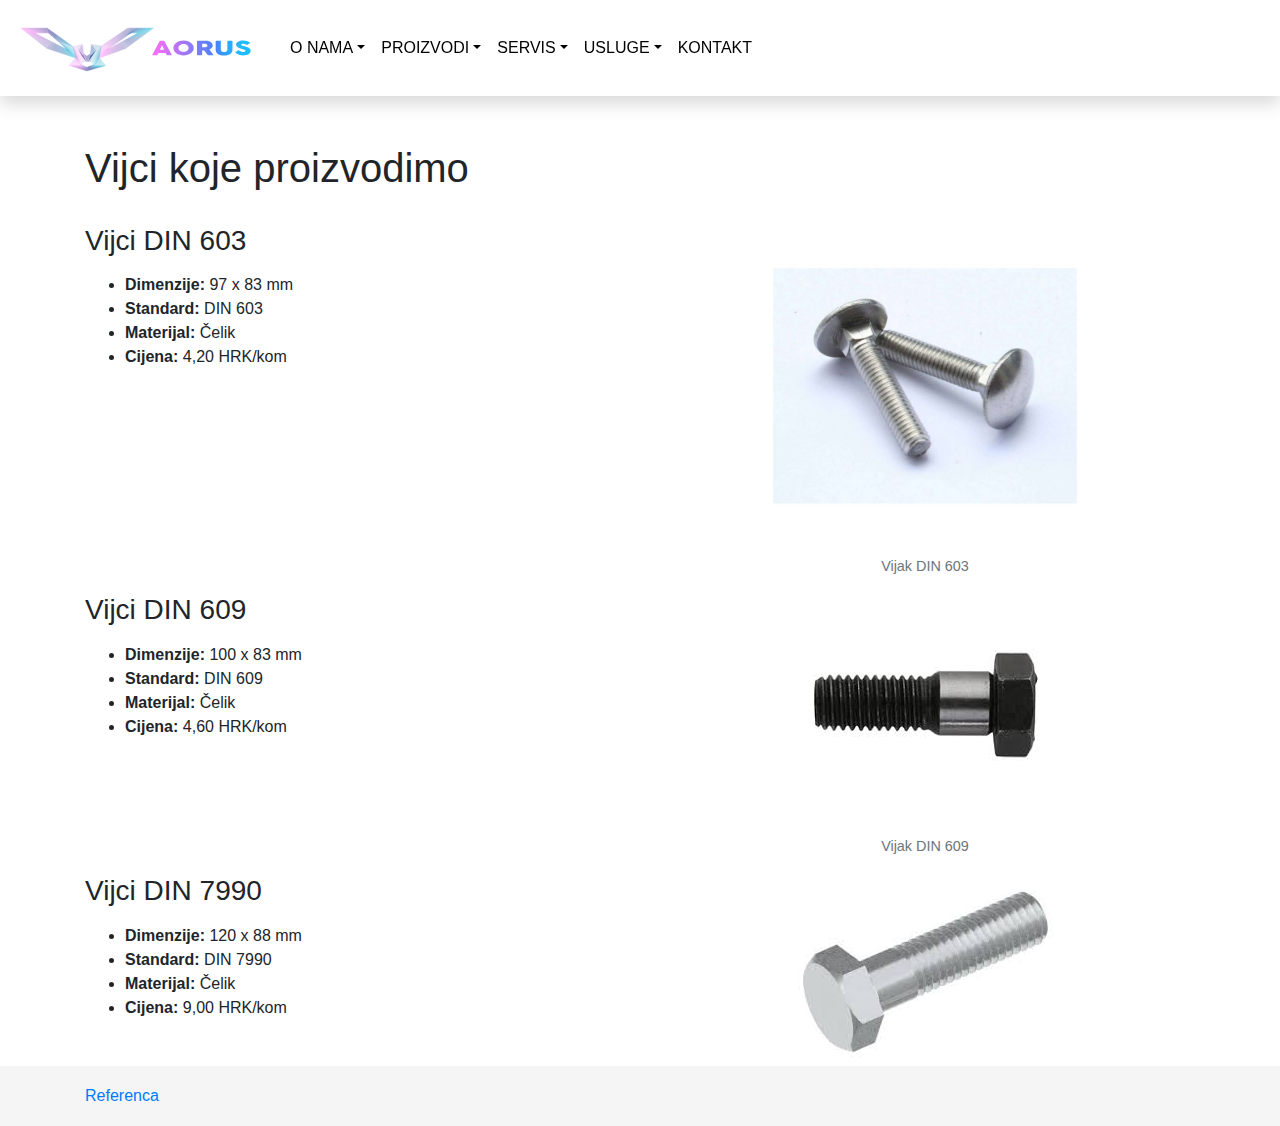
<file: sarafi.html>
<!DOCTYPE html>
<html lang="en">
  <head>
    <meta charset="utf-8">
	<meta http-equiv="X-UA-Compatible" content="IE=edge">
	<meta name="viewport" content="width=device-width, initial-scale=1">
    <title>AORUS</title>
    <!-- Bootstrap -->
	<link href="css/bootstrap-4.3.1.2.css" rel="stylesheet">
	
  </head>
  <body>
  	
  		<nav class="navbar navbar-expand-md navbar-light sticky-top shadow p-3 mb-5 bg-white " >
			<button class="navbar-toggler" data-toggle="collapse" data-target = "#collapse_target">
			<span class ="navbar-toggler-icon"></span>
			</button>
    	<div class="navbar-header" id="hollapse-target">
			<a class= "navbar-brand" href="index.html"><img class="img-fluid" src="aoruslogo.svg" height="250" width ="250" ></a>
		</div>
			<div class = "collapse navbar-collapse" id="collapse_target">
			<ul class="navbar-nav mr-auto">		 	
				<li class="nav-item dropdown">
        			<a class="nav-link dropdown-toggle  " style="color:black" href="#" id="navbarDropdown0" role="button" data-toggle="dropdown" aria-haspopup="true" aria-expanded="false" >O NAMA</a>
        				<div class="dropdown-menu shadow p-3 mb-5 bg-white" aria-labelledby="navbarDropdown">
          					<a class="dropdown-item" href="povijest.html">POVIJEST</a>
          						<div class="dropdown-divider"></div>
          					<a class="dropdown-item" href="tehnologija.html">TEHNOLOGIJA</a>
        				</div>
      			</li>
				<li class="nav-item dropdown">
        			<a class="nav-link dropdown-toggle" href="#" id="navbarDropdown" role="button" data-toggle="dropdown" aria-haspopup="true"  aria-expanded="false" style="color: black">PROIZVODI</a>
        				<div class="dropdown-menu shadow p-3 mb-5 bg-white"  aria-labelledby="navbarDropdown">
          					<a class="dropdown-item " href="sarafi.html">VIJCI</a>
          						<div class="dropdown-divider"></div>
          					<a class="dropdown-item " href="matice.html">MATICE</a>
							
        				</div>
      			</li>
				
				
				
				<li class="nav-item dropdown">
        			<a class="nav-link dropdown-toggle" href="#" id="navbarDropdown2" role="button" data-toggle="dropdown" aria-haspopup="true" aria-expanded="false" style="color: black">SERVIS</a>
        				<div class="dropdown-menu shadow p-3 mb-5 bg-white"  aria-labelledby="navbarDropdown">
          					<a class="dropdown-item " href="dijagnostika.html">DIJAGNOSTIKA</a>
          						<div class="dropdown-divider"></div>
          					<a class="dropdown-item " href="zamjena.html">ZAMJENA</a>
								<div class="dropdown-divider"></div>
							<a class="dropdown-item " href="montaza.html">MONTAŽA</a>
							
        				</div>
      			</li>
				<li class="nav-item dropdown">
        			<a class="nav-link dropdown-toggle" href="#" id="navbarDropdown2" role="button" data-toggle="dropdown" aria-haspopup="true" aria-expanded="false" style="color: black">USLUGE</a>
        				<div class="dropdown-menu shadow p-3 mb-5 bg-white" aria-labelledby="navbarDropdown">
          					<a class="dropdown-item  " href="cncglodarenje.html">CNC GLODANJE</a>
          						<div class="dropdown-divider"></div>
          					<a class="dropdown-item" href="cnctokarenje.html">CNC TOKARENJE</a>													
        				</div>
      			</li>
				<li class="nav-item">
       				 <a class="nav-link" style="color:black" href="kontakt.html">KONTAKT</a>
      			</li>
			</ul>
			</div>
  		</nav>
	  
	<div class="container-md ">
		<div class="container"><h1>Vijci koje proizvodimo</h1><br></div>
		<div class="container">
			<div class="row">
			<div class="col-8 col-xl-6 col-lg-6">
				<h3>Vijci DIN 603</h3>
				<p><ul>
				<li><strong>Dimenzije:</strong> 97 x 83 mm </li>
				<li><strong>Standard:</strong> DIN 603</li>
				<li><strong>Materijal:</strong> Čelik</li>
				<li><strong>Cijena:</strong> 4,20 HRK/kom</li>
				</ul></p>
				</div>
			<div class="col-4 col-xl-6 col-lg-6">
				<figure class="figure mx-auto d-block">
		 <img class="img-fluid figure-img mx-auto d-block rounded" style="width:60%" src="aorus_vijak_din_603.jpg"  style="padding-bottom: 10px"alt="5-osna mašina">
	     <figcaption class="figure-caption text-center">Vijak DIN 603</figcaption></div>
			
			</div>
		</div>
			
			<div class="container">
			<div class="row">
			<div class="col-8 col-xl-6 col-lg-6">
				<h3>Vijci DIN 609</h3>
				<p><ul>
				<li><strong>Dimenzije:</strong> 100 x 83 mm </li>
				<li><strong>Standard:</strong> DIN 609</li>
				<li><strong>Materijal:</strong> Čelik</li>
				<li><strong>Cijena:</strong> 4,60 HRK/kom</li>
				</ul></p>
				</div>
			<div class="col-4 col-xl-6 col-lg-6">
				<figure class="figure mx-auto d-block">
		 <img class="img-fluid figure-img mx-auto d-block rounded" src="aorus_vijak_din_609.jpg"  style="padding-bottom: 10px"alt="5-osna mašina">
	     <figcaption class="figure-caption text-center">Vijak DIN 609</figcaption></div>
			
			</div>
		</div>
			<div class="container">
			<div class="row">
			<div class="col-8 col-xl-6 col-lg-6">
				<h3>Vijci DIN 7990</h3>
				<p><ul>
				<li><strong>Dimenzije:</strong> 120 x 88 mm </li>
				<li><strong>Standard:</strong> DIN 7990</li>
				<li><strong>Materijal:</strong> Čelik</li>
				<li><strong>Cijena:</strong> 9,00 HRK/kom</li>
				</ul></p>
				</div>
			<div class="col-4 col-xl-6 col-lg-6">
				<figure class="figure mx-auto d-block">
		 <img class="img-fluid figure-img mx-auto d-block rounded" src="aorus_vijak_din_7990.jpg"  style="padding-bottom: 10px"alt="Emulzija">
	     <figcaption class="figure-caption text-center">Vijak DIN 7990</figcaption></div>
			
			</div>
		</div>
		</div>
	  <footer class="footer">
      <div class="container">
        <span class="text-muted"><a href="referenca.html">Referenca</a></span>
      </div>
    </footer>
	  
	  

	<!-- jQuery (necessary for Bootstrap's JavaScript plugins) --> 
	<script src="js/jquery-3.3.1.min.js"></script>

	<!-- Include all compiled plugins (below), or include individual files as needed -->
	<script src="js/popper.min.js"></script> 
	<script src="js/bootstrap-4.3.1.js"></script>
  </body>
</html>
</file>
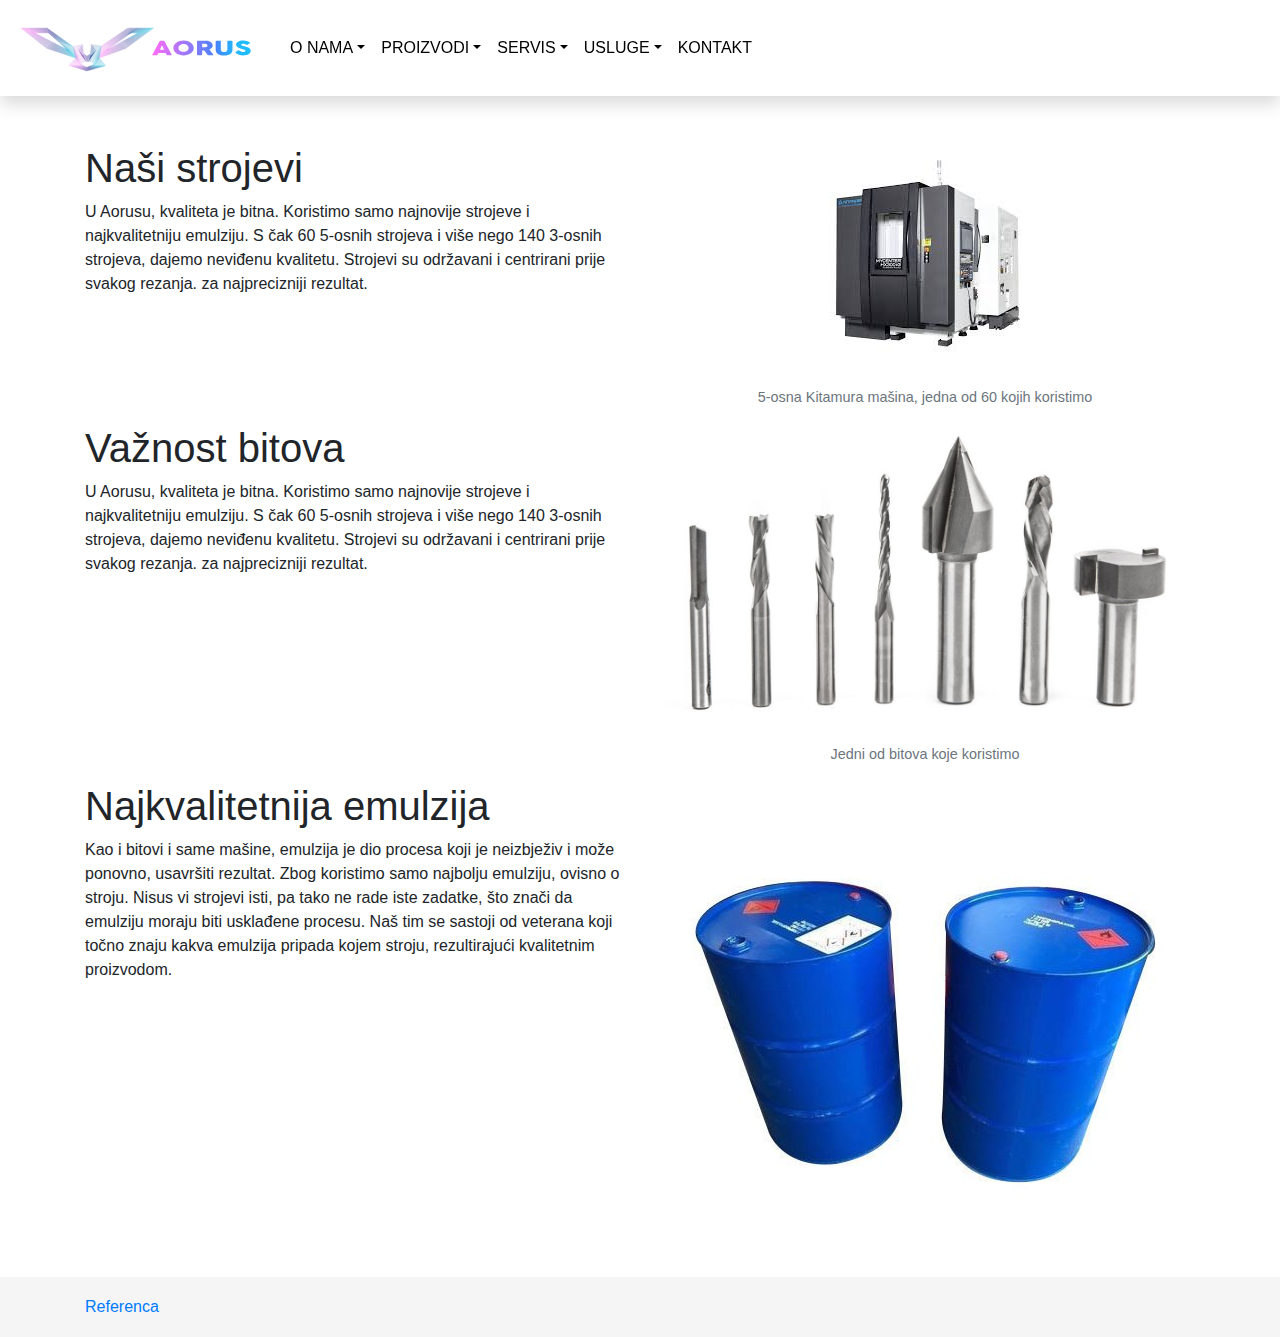
<file: tehnologija.html>
<!DOCTYPE html>
<html lang="en">
  <head>
    <meta charset="utf-8">
	<meta http-equiv="X-UA-Compatible" content="IE=edge">
	<meta name="viewport" content="width=device-width, initial-scale=1">
    <title>AORUS</title>
    <!-- Bootstrap -->
	<link href="css/bootstrap-4.3.1.2.css" rel="stylesheet">
	
  </head>
  <body>
  	
  		<nav class="navbar navbar-expand-md navbar-light sticky-top shadow p-3 mb-5 bg-white " >
			<button class="navbar-toggler" data-toggle="collapse" data-target = "#collapse_target">
			<span class ="navbar-toggler-icon"></span>
			</button>
    	<div class="navbar-header" id="hollapse-target">
			<a class= "navbar-brand" href="index.html"><img class="img-fluid" src="aoruslogo.svg" height="250" width ="250" ></a>
		</div>
			<div class = "collapse navbar-collapse" id="collapse_target">
			<ul class="navbar-nav mr-auto">		 	
				<li class="nav-item dropdown">
        			<a class="nav-link dropdown-toggle  " style="color:black" href="#" id="navbarDropdown0" role="button" data-toggle="dropdown" aria-haspopup="true" aria-expanded="false" >O NAMA</a>
        				<div class="dropdown-menu shadow p-3 mb-5 bg-white" aria-labelledby="navbarDropdown">
          					<a class="dropdown-item" href="povijest.html">POVIJEST</a>
          						<div class="dropdown-divider"></div>
          					<a class="dropdown-item" href="tehnologija.html">TEHNOLOGIJA</a>
        				</div>
      			</li>
				<li class="nav-item dropdown">
        			<a class="nav-link dropdown-toggle" href="#" id="navbarDropdown" role="button" data-toggle="dropdown" aria-haspopup="true"  aria-expanded="false" style="color: black">PROIZVODI</a>
        				<div class="dropdown-menu shadow p-3 mb-5 bg-white"  aria-labelledby="navbarDropdown">
          					<a class="dropdown-item " href="sarafi.html">VIJCI</a>
          						<div class="dropdown-divider"></div>
          					<a class="dropdown-item " href="matice.html">MATICE</a>
							
        				</div>
      			</li>
				
				
				
				<li class="nav-item dropdown">
        			<a class="nav-link dropdown-toggle" href="#" id="navbarDropdown2" role="button" data-toggle="dropdown" aria-haspopup="true" aria-expanded="false" style="color: black">SERVIS</a>
        				<div class="dropdown-menu shadow p-3 mb-5 bg-white"  aria-labelledby="navbarDropdown">
          					<a class="dropdown-item " href="dijagnostika.html">DIJAGNOSTIKA</a>
          						<div class="dropdown-divider"></div>
          					<a class="dropdown-item " href="zamjena.html">ZAMJENA</a>
								<div class="dropdown-divider"></div>
							<a class="dropdown-item " href="montaza.html">MONTAŽA</a>
							
        				</div>
      			</li>
				<li class="nav-item dropdown">
        			<a class="nav-link dropdown-toggle" href="#" id="navbarDropdown2" role="button" data-toggle="dropdown" aria-haspopup="true" aria-expanded="false" style="color: black">USLUGE</a>
        				<div class="dropdown-menu shadow p-3 mb-5 bg-white" aria-labelledby="navbarDropdown">
          					<a class="dropdown-item  " href="cncglodarenje.html">CNC GLODANJE</a>
          						<div class="dropdown-divider"></div>
          					<a class="dropdown-item" href="cnctokarenje.html">CNC TOKARENJE</a>													
        				</div>
      			</li>
				<li class="nav-item">
       				 <a class="nav-link" style="color:black" href="kontakt.html">KONTAKT</a>
      			</li>
			</ul>
			</div>
  		</nav>	
	  <div class="container-md ">
		<div class="container">
			<div class="row">
			<div class="col-8 col-xl-6 col-lg-6">
				<h1>Naši strojevi</h1>
				<p>U Aorusu, kvaliteta je bitna. Koristimo samo najnovije strojeve i najkvalitetniju emulziju. S čak 60 5-osnih strojeva i više nego 140 3-osnih strojeva, dajemo neviđenu kvalitetu. Strojevi su održavani i centrirani prije svakog rezanja. za najprecizniji rezultat.</p>
				</div>
			<div class="col-4 col-xl-6 col-lg-6">
				<figure class="figure mx-auto d-block">
		 <img class="img-fluid figure-img mx-auto d-block rounded" src="aorus_kitamura.jpg"  style="padding-bottom: 10px"alt="5-osna mašina">
	     <figcaption class="figure-caption text-center">5-osna Kitamura mašina, jedna od 60 kojih koristimo</figcaption></div>
			
			</div>
		</div>
			
			<div class="container">
			<div class="row">
			<div class="col-8 col-xl-6 col-lg-6">
				<h1>Važnost bitova</h1>
				<p>U Aorusu, kvaliteta je bitna. Koristimo samo najnovije strojeve i najkvalitetniju emulziju. S čak 60 5-osnih strojeva i više nego 140 3-osnih strojeva, dajemo neviđenu kvalitetu. Strojevi su održavani i centrirani prije svakog rezanja. za najprecizniji rezultat.</p>
				</div>
			<div class="col-4 col-xl-6 col-lg-6">
				<figure class="figure mx-auto d-block">
		 <img class="img-fluid figure-img mx-auto d-block rounded" src="aorus_bitovi.jpg"  style="padding-bottom: 10px"alt="5-osna mašina">
	     <figcaption class="figure-caption text-center">Jedni od bitova koje koristimo</figcaption></div>
			
			</div>
		</div>
			<div class="container">
			<div class="row">
			<div class="col-8 col-xl-6 col-lg-6">
				<h1>Najkvalitetnija emulzija</h1>
				<p>Kao i bitovi i same mašine, emulzija je dio procesa koji je neizbježiv i može ponovno, usavršiti rezultat. Zbog koristimo samo najbolju emulziju, ovisno o stroju. Nisus vi strojevi isti, pa tako ne rade iste zadatke, što znači da emulziju moraju biti usklađene procesu. Naš tim se sastoji od veterana koji točno znaju kakva emulzija pripada kojem stroju, rezultirajući kvalitetnim proizvodom.</p>
				</div>
			<div class="col-4 col-xl-6 col-lg-6">
				<figure class="figure mx-auto d-block">
		 <img class="img-fluid figure-img mx-auto d-block rounded" src="aorus_emulzija.jpg"  style="padding-bottom: 10px"alt="Emulzija">
	     <figcaption class="figure-caption text-center">Primjer emulzija koje koristimo</figcaption></div>
			
			</div>
		</div>
		</div>
				<footer class="footer">
      <div class="container">
        <span class="text-muted"><a href="referenca.html">Referenca</a></span>
      </div>
    </footer>
	  
	 
	  

	<!-- jQuery (necessary for Bootstrap's JavaScript plugins) --> 
	<script src="js/jquery-3.3.1.min.js"></script>

	<!-- Include all compiled plugins (below), or include individual files as needed -->
	<script src="js/popper.min.js"></script> 
	<script src="js/bootstrap-4.3.1.js"></script>
  </body>
</html>
</file>
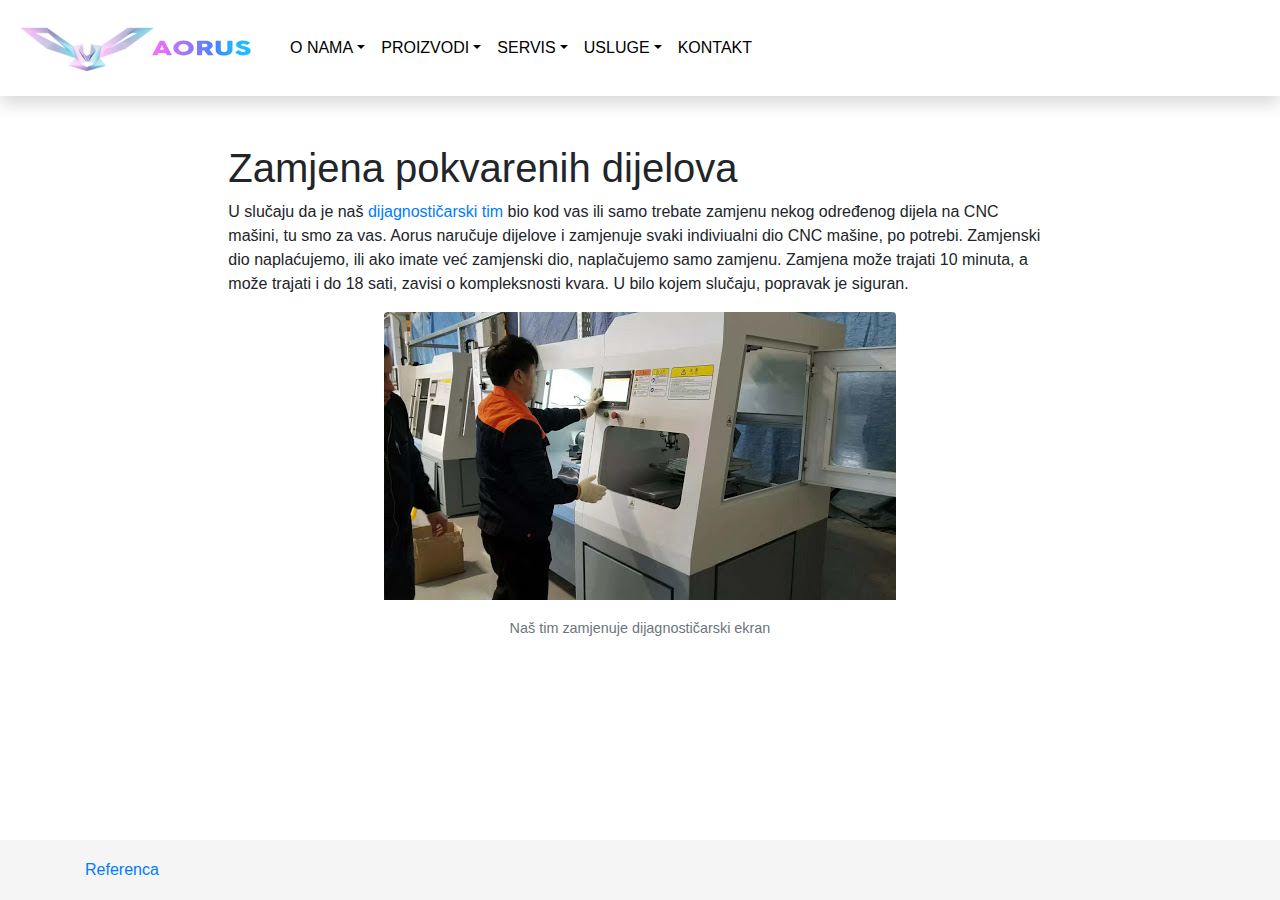
<file: zamjena.html>
<!DOCTYPE html>
<html lang="en">
  <head>
    <meta charset="utf-8">
	<meta http-equiv="X-UA-Compatible" content="IE=edge">
	<meta name="viewport" content="width=device-width, initial-scale=1">
    <title>AORUS</title>
    <!-- Bootstrap -->
	<link href="css/bootstrap-4.3.1.2.css" rel="stylesheet">
	
  </head>
  <body>
  	
  		<nav class="navbar navbar-expand-md navbar-light sticky-top shadow p-3 mb-5 bg-white " >
			<button class="navbar-toggler" data-toggle="collapse" data-target = "#collapse_target">
			<span class ="navbar-toggler-icon"></span>
			</button>
    	<div class="navbar-header" id="hollapse-target">
			<a class= "navbar-brand" href="index.html"><img class="img-fluid" src="aoruslogo.svg" height="250" width ="250" ></a>
		</div>
			<div class = "collapse navbar-collapse" id="collapse_target">
			<ul class="navbar-nav mr-auto">		 	
				<li class="nav-item dropdown">
        			<a class="nav-link dropdown-toggle  " style="color:black" href="#" id="navbarDropdown0" role="button" data-toggle="dropdown" aria-haspopup="true" aria-expanded="false" >O NAMA</a>
        				<div class="dropdown-menu shadow p-3 mb-5 bg-white" aria-labelledby="navbarDropdown">
          					<a class="dropdown-item" href="povijest.html">POVIJEST</a>
          						<div class="dropdown-divider"></div>
          					<a class="dropdown-item" href="tehnologija.html">TEHNOLOGIJA</a>
        				</div>
      			</li>
				<li class="nav-item dropdown">
        			<a class="nav-link dropdown-toggle" href="#" id="navbarDropdown" role="button" data-toggle="dropdown" aria-haspopup="true"  aria-expanded="false" style="color: black">PROIZVODI</a>
        				<div class="dropdown-menu shadow p-3 mb-5 bg-white"  aria-labelledby="navbarDropdown">
          					<a class="dropdown-item " href="sarafi.html">VIJCI</a>
          						<div class="dropdown-divider"></div>
          					<a class="dropdown-item " href="matice.html">MATICE</a>
							
        				</div>
      			</li>
				
				
				
				<li class="nav-item dropdown">
        			<a class="nav-link dropdown-toggle" href="#" id="navbarDropdown2" role="button" data-toggle="dropdown" aria-haspopup="true" aria-expanded="false" style="color: black">SERVIS</a>
        				<div class="dropdown-menu shadow p-3 mb-5 bg-white"  aria-labelledby="navbarDropdown">
          					<a class="dropdown-item " href="dijagnostika.html">DIJAGNOSTIKA</a>
          						<div class="dropdown-divider"></div>
          					<a class="dropdown-item " href="zamjena.html">ZAMJENA</a>
								<div class="dropdown-divider"></div>
							<a class="dropdown-item " href="montaza.html">MONTAŽA</a>
							
        				</div>
      			</li>
				<li class="nav-item dropdown">
        			<a class="nav-link dropdown-toggle" href="#" id="navbarDropdown2" role="button" data-toggle="dropdown" aria-haspopup="true" aria-expanded="false" style="color: black">USLUGE</a>
        				<div class="dropdown-menu shadow p-3 mb-5 bg-white" aria-labelledby="navbarDropdown">
          					<a class="dropdown-item  " href="cncglodarenje.html">CNC GLODANJE</a>
          						<div class="dropdown-divider"></div>
          					<a class="dropdown-item" href="cnctokarenje.html">CNC TOKARENJE</a>													
        				</div>
      			</li>
				<li class="nav-item">
       				 <a class="nav-link" style="color:black" href="kontakt.html">KONTAKT</a>
      			</li>
			</ul>
			</div>
  		</nav>
	  <div class="container col-12 col-xl-8 col-lg-8 ">
		 
			 <h1>Zamjena pokvarenih dijelova</h1>
		  <p>U slučaju da je naš <a href="dijagnostika.html">dijagnostičarski tim</a> bio kod vas ili samo trebate zamjenu nekog određenog dijela na CNC mašini, tu smo za vas. Aorus naručuje dijelove i zamjenuje svaki indiviualni dio CNC mašine, po potrebi. Zamjenski dio naplaćujemo, ili ako imate već zamjenski dio, naplačujemo samo zamjenu. Zamjena može trajati 10 minuta, a može trajati i do 18 sati, zavisi o kompleksnosti kvara. U bilo kojem slučaju, popravak je siguran.</p>
	 	
		 <figure class="figure mx-auto d-block">
		 <img class="img-fluid figure-img mx-auto d-block rounded" src="aorus_zamjena.jpg"  style="padding-bottom: 10px"alt="Zamjena Ekrana">
			 <figcaption class="figure-caption text-center">Naš tim zamjenuje dijagnostičarski ekran</figcaption>
		 </figure>
		 </p>
		 
	 </div>
	 <footer class="footer">
      <div class="container">
        <span class="text-muted"><a href="referenca.html">Referenca</a></span>
      </div>
    </footer>
	  

	<!-- jQuery (necessary for Bootstrap's JavaScript plugins) --> 
	<script src="js/jquery-3.3.1.min.js"></script>

	<!-- Include all compiled plugins (below), or include individual files as needed -->
	<script src="js/popper.min.js"></script> 
	<script src="js/bootstrap-4.3.1.js"></script>
  </body>
</html>
</file>
